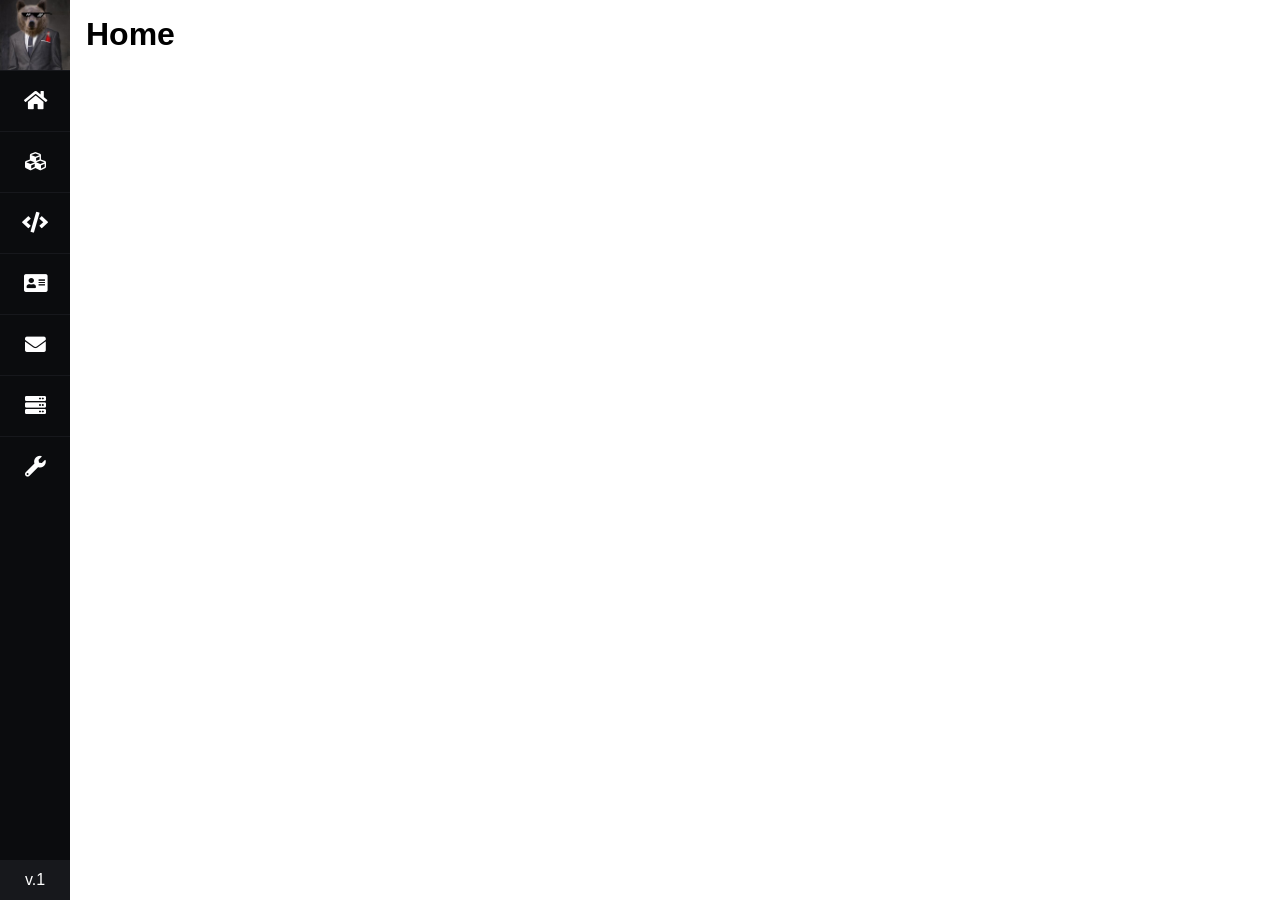
<file: index.html>
<!DOCTYPE html>
<html lang="en">
<head>
    <meta charset="UTF-8">
    <meta name="viewport" content="width=device-width, initial-scale=1.0">
    <meta name="description" content="mit portfolie">
    <meta name="keywords" content="portfolie jannick nielsen tech">
    <link rel="shortcut icon" type="image/png" href="img/lolerswager.png">
    <link rel="stylesheet" href="css/style.css">
    <link rel="stylesheet" href="https://cdnjs.cloudflare.com/ajax/libs/font-awesome/5.9.0/css/all.min.css" integrity="sha512-q3eWabyZPc1XTCmF+8/LuE1ozpg5xxn7iO89yfSOd5/oKvyqLngoNGsx8jq92Y8eXJ/IRxQbEC+FGSYxtk2oiw==" crossorigin="anonymous" />
    <title>sidenav</title>
</head>
<body>
    <aside>
        <nav id="nav">
            <div class="nav-header">
                <div class="logo">
                    <label for="btn-fold" class="fold">
                        <img src="img/bear-in-gray.jpg" alt="logo">
                    </label>
                    <input type="checkbox" id="btn-fold" onclick="navfold()">
                </div>
                <div class="logo-extension">
                    <a href="index.html">Jannick</a>
                </div>
            </div>
            <ul>
                <li><a href="index.html"><i class="slimbar-i fas fa-home"></i><span>Home</span></a></li>
                <li><a href="projects.html"><i class="slimbar-i fas fa-cubes"></i><span>Projects</span></a></li>
                <li>
                    <label for="btn-1" class="first"><i class="slimbar-i fas fa-code"></i><span>Snippets</span>
                        <i class="fas fa-caret-down"></i>
                    </label>
                    <input type="checkbox" id="btn-1">
                    <ul>
                        <li><a href="#"><p class="slimbar-p">HTML</p><span>HTML</span></a></li>
                        <li><a href="#"><p class="slimbar-p">CSS</p><span>CSS</span></a></li>
                        <li><a href="#"><p class="slimbar-p">JS</p><span>JavaScript</span></a></li>
                        <li><a href="#"><p class="slimbar-p">PHP</p><span>PHP</span></a></li>
                        <li><a href="#"><p class="slimbar-p">SASS</p><span>SASS</span></a></li>
                        <li><a href="#"><p class="slimbar-p">Node</p><span>Node.js</span></a></li>
                    </ul>
                </li>
                <li><a href="about.html"><i class="slimbar-i fas fa-address-card"></i><span>About</span></a></li>
                <li><a href="contact.html"><i class="slimbar-i fas fa-envelope"></i><span>Contact</span></a></li>
                <li><a href="servers.html"><i class="slimbar-i fas fa-server"></i><span>Servers</span></a></li>
                <li><a href="settings.html"><i class="slimbar-i fas fa-wrench"></i><span>Settings</span></a></li>
            </ul>
            <div class="nav-bottom">
                <a href="https://github.com/LolerSwager/portfolie" target="_blank"><p>v.1</p><span>Version 1</span></a>
            </div>
        </nav>
    </aside>
    <main>
        <h1>Home</h1>
        <section>
            <article>

            </article>
        </section>
    </main>
    <footer>

    </footer>
</body>
<script src="js/sidenav.js"></script>
</html>
</file>
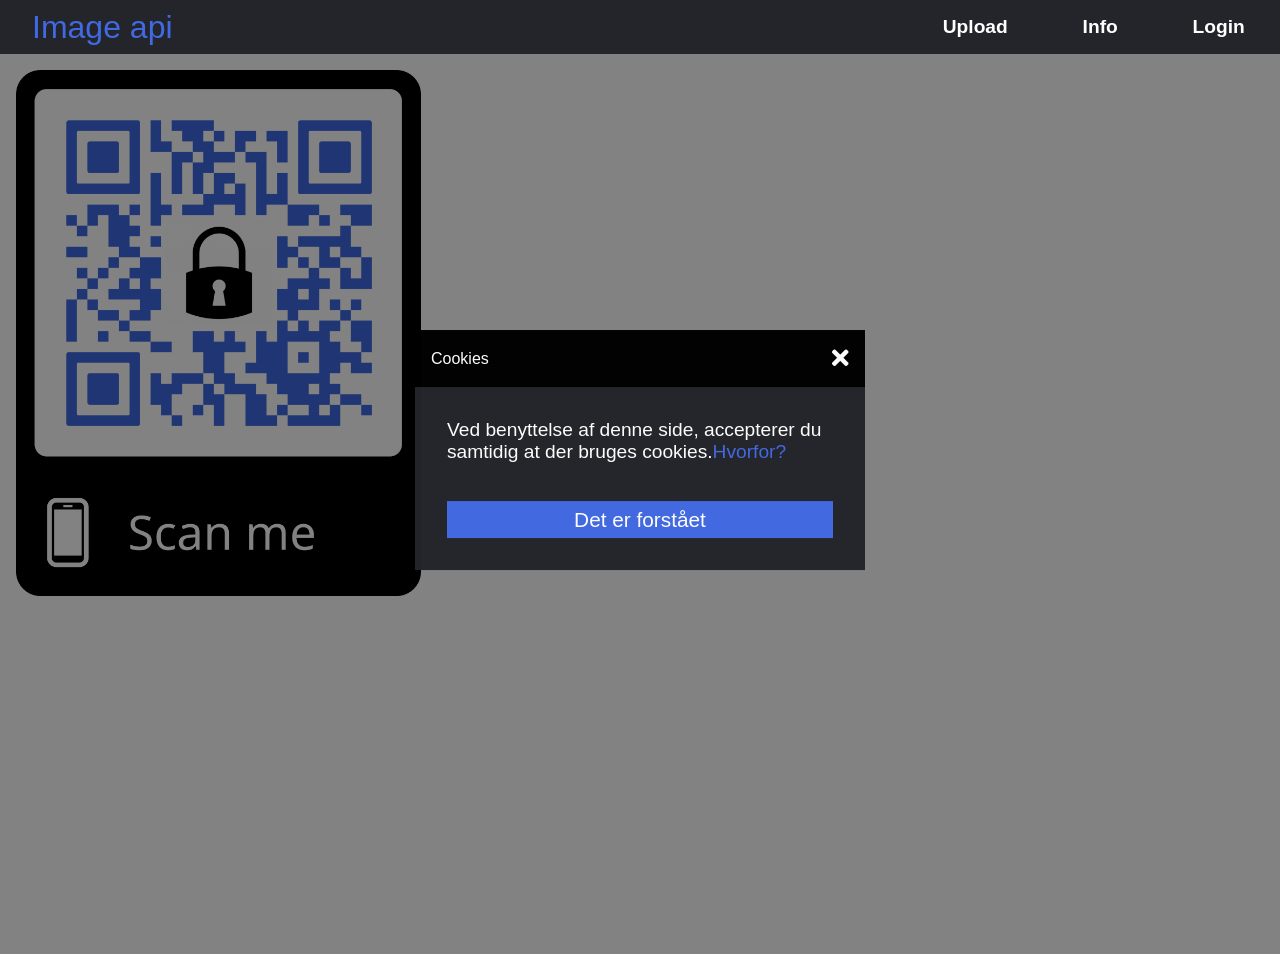
<file: projects/img_api/index.html>
<!DOCTYPE html>
<html lang="en">
<head>
    <meta charset="UTF-8">
    <meta name="viewport" content="width=device-width, initial-scale=1.0">
    <meta name="description" content="upload images to json api">
    <link rel="stylesheet" href="css/style.css">
    <link rel="stylesheet" href="https://cdnjs.cloudflare.com/ajax/libs/font-awesome/5.13.0/css/all.min.css">
    <title>Home</title>
</head>
<header>
    <nav>
        <a href="index.html">Image api</a>
        <ul>
            <li><a id="openupload">Upload</a></li>
            <li><a href="info.html">Info</a></li>
            <li><a id="openlogin">Login</a></li>
        </ul>
    </nav>
</header>
<body>
    <div class="grey-box" id="grey-box"></div>
    <div class="box uploadBox">
        <div class="box-top">
            <p>Upload form</p>
            <span onclick="closeForm()"><i class="fas fa-times"></i></span>
        </div>
        <form action="upload.php" method="POST" enctype="multipart/form-data" id="uploadform" multiple>
            <div id="preview">
                <img src="img/arrow.png" alt="arrow">
            </div>
            <input type="file" name="file" id="file" onchange="loadFile(event)">
            <label class="choose-btn" for="file"> Choose a file</label>
            <button class="upload-btn" type="uploadImg" name="uploadImg">Upload</button>
        </form>
    </div>
    <div class="box loginBox">
        <div class="box-top">
            <p>Login form</p>
            <span onclick="closeForm()"><i class="fas fa-times"></i></span>
        </div>
        <form action="" method="POST" id="loginform">
            <div class="username">
                <label for="Username">Username</label>
                <input type="text" name="Username">
            </div>
            <div class="password">
                <label for="Password">Password</label>
                <input type="password" name="Password">
            </div>
            <button class="login-btn" type="button" name="login">Login</button>
            <div class="checkbox">
                <input type="checkbox" name="checkbox" id="">
                <label for="checkbox">Keep me logged in</label>
            </div>
            <a class="f-password" href="">Forgot password?</a>
            <br>
            <a class="register" type="button" name="signup" id="signup-btn">Register</a>
        </form>
    </div>
    <div class="box registerBox">
        <div class="box-top">
            <p>Register form</p>
            <span onclick="closeForm()"><i class="fas fa-times"></i></span>
        </div>
        <form action="" method="POST" id="Registerform">
            <div class="username">
                <label for="Username">Username</label>
                <input type="text" name="Username">
            </div>
            <div class="email">
                <label for="email">E-mail</label>
                <input type="email" name="email">
            </div>
            <div class="password">
                <label for="Password">Password</label>
                <input type="password" name="Password">
            </div>
            <button class="register-btn" type="button" name="register">Register</button>
            <div class="checkbox">
                <input type="checkbox" name="checkbox" id="">
                <label for="checkbox">I have read and agree to the <a href="termsofservice.md">Terms of Service</a></label>
            </div>
            <br>
            <a class="login" type="button" id="backToLogin">Login</a>
        </form>
    </div>

    <main>
        <div id="post"></div>
    </main>
    
    <script src="js/openlogin.js"></script>

    <script src="js/fetch_imgs.js"></script>

    <script src="js/preview.js"></script>

    <script src="js/cookie.js"></script>
</body>
</html>
</file>
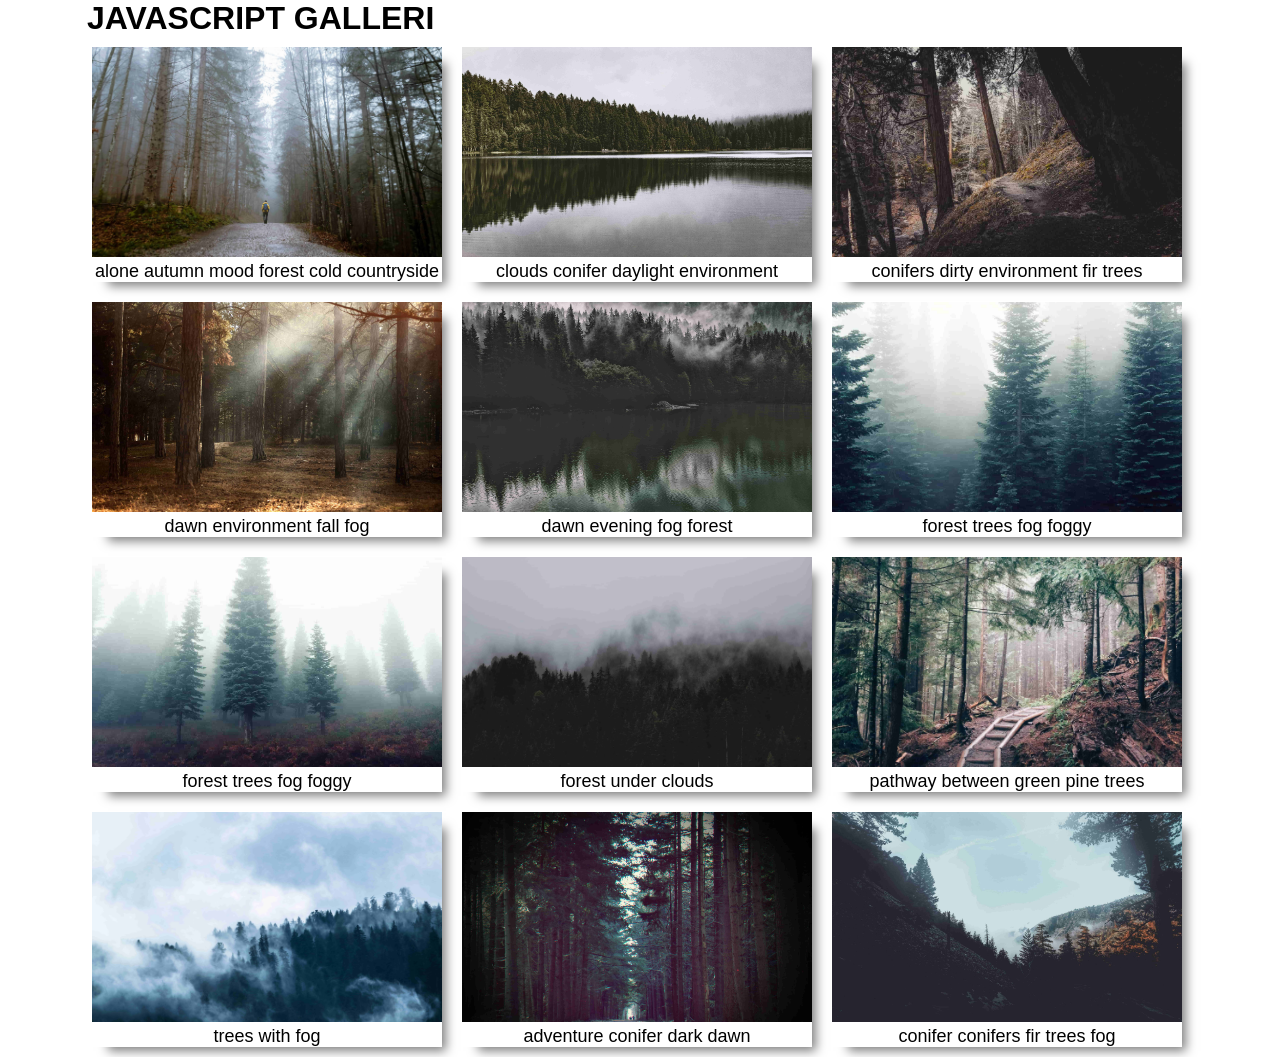
<file: projects/days/day_four/index.html>
<!DOCTYPE html>
<html lang="en">
<head>
    <meta charset="UTF-8">
    <meta name="viewport" content="width=device-width, initial-scale=1.0">
    <title>javascript galleri</title>
    <link rel="stylesheet" href="css/style.css">
    <script defer src="js/lightbox.js"></script>
</head>
<body>
    <div class="frame_wrapper">
        <h1>javascript galleri</h1>
        <script src="js/index.js"></script>
    </div>
</body>
</html>
</file>
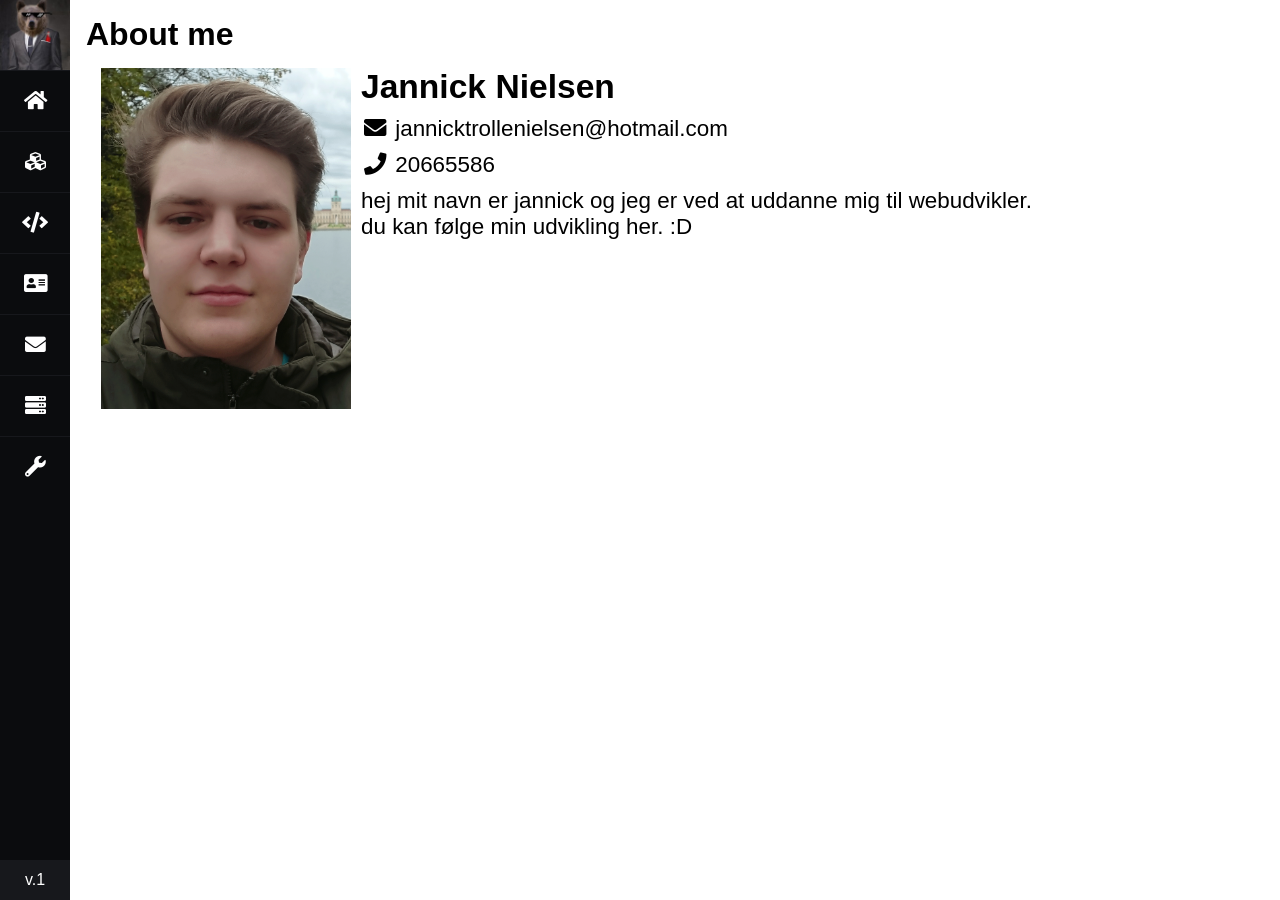
<file: about.html>
<!DOCTYPE html>
<html lang="en">
<head>
    <meta charset="UTF-8">
    <meta name="viewport" content="width=device-width, initial-scale=1.0">
    <meta name="description" content="mit portfolie">
    <meta name="keywords" content="portfolie jannick nielsen tech">
    <link rel="shortcut icon" type="image/png" href="img/lolerswager.png">
    <link rel="stylesheet" href="css/style.css">
    <link rel="stylesheet" href="https://cdnjs.cloudflare.com/ajax/libs/font-awesome/5.9.0/css/all.min.css" integrity="sha512-q3eWabyZPc1XTCmF+8/LuE1ozpg5xxn7iO89yfSOd5/oKvyqLngoNGsx8jq92Y8eXJ/IRxQbEC+FGSYxtk2oiw==" crossorigin="anonymous" />
    <title>sidenav</title>
</head>
<body>
    <aside>
        <nav id="nav">
            <div class="nav-header">
                <div class="logo">
                    <label for="btn-fold" class="fold">
                        <img src="img/bear-in-gray.jpg" alt="logo">
                    </label>
                    <input type="checkbox" id="btn-fold" onclick="navfold()">
                </div>
                <div class="logo-extension">
                    <a href="index.html">Jannick</a>
                </div>
            </div>
            <ul>
                <li><a href="index.html"><i class="slimbar-i fas fa-home"></i><span>Home</span></a></li>
                <li><a href="projects.html"><i class="slimbar-i fas fa-cubes"></i><span>Projects</span></a></li>
                <li>
                    <label for="btn-1" class="first"><i class="slimbar-i fas fa-code"></i><span>Snippets</span>
                        <i class="fas fa-caret-down"></i>
                    </label>
                    <input type="checkbox" id="btn-1">
                    <ul>
                        <li><a href="#"><p class="slimbar-p">HTML</p><span>HTML</span></a></li>
                        <li><a href="#"><p class="slimbar-p">CSS</p><span>CSS</span></a></li>
                        <li><a href="#"><p class="slimbar-p">JS</p><span>JavaScript</span></a></li>
                        <li><a href="#"><p class="slimbar-p">PHP</p><span>PHP</span></a></li>
                        <li><a href="#"><p class="slimbar-p">SASS</p><span>SASS</span></a></li>
                        <li><a href="#"><p class="slimbar-p">Node</p><span>Node.js</span></a></li>
                    </ul>
                </li>
                <li><a href="about.html"><i class="slimbar-i fas fa-address-card"></i><span>About</span></a></li>
                <li><a href="contact.html"><i class="slimbar-i fas fa-envelope"></i><span>Contact</span></a></li>
                <li><a href="servers.html"><i class="slimbar-i fas fa-server"></i><span>Servers</span></a></li>
                <li><a href="settings.html"><i class="slimbar-i fas fa-wrench"></i><span>Settings</span></a></li>
            </ul>
            <div class="nav-bottom">
                <a href="https://github.com/LolerSwager/portfolie" target="_blank"><p>v.1</p><span>Version 1</span></a>
            </div>
        </nav>
    </aside>
    <main>
        <h1>About me</h1>
        <section class="about">
            <article class="about-profile">
                <img src="img/profilbilled.png" alt="et billed af mig">
                <h2>Jannick Nielsen</h2>
                <p><i class="fas fa-fw fa-envelope"></i> jannicktrollenielsen@hotmail.com</p>
                <p><i class="fas fa-fw fa-phone"></i> 20665586</p>
                <p>hej mit navn er jannick og jeg er ved at uddanne mig til webudvikler. <br />
                du kan følge min udvikling her. :D</p>
            </article>
        </section>
    </main>
    <footer>

    </footer>
</body>
<script src="js/sidenav.js"></script>
</html>
</file>
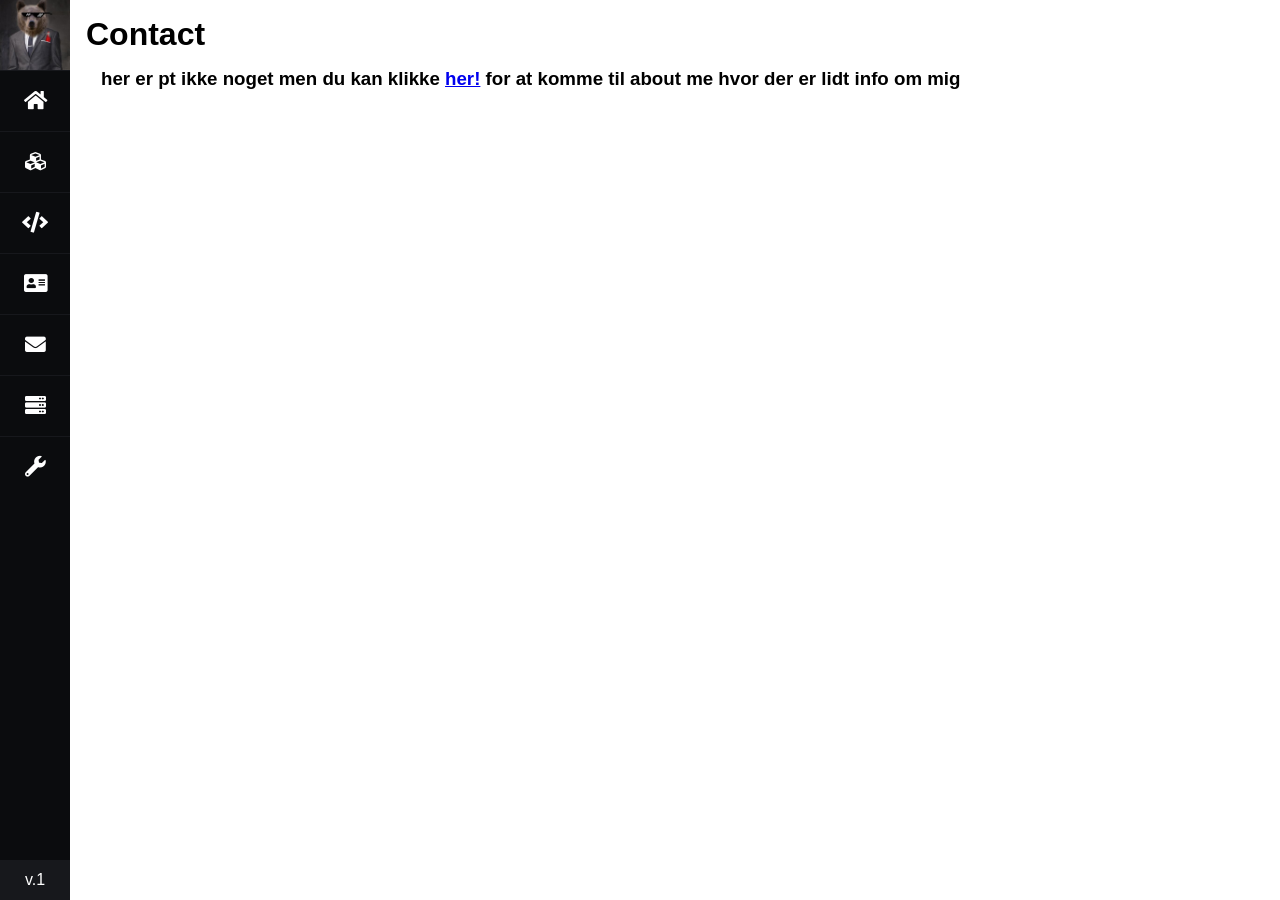
<file: contact.html>
<!DOCTYPE html>
<html lang="en">
<head>
    <meta charset="UTF-8">
    <meta name="viewport" content="width=device-width, initial-scale=1.0">
    <meta name="description" content="mit portfolie">
    <meta name="keywords" content="portfolie jannick nielsen tech">
    <link rel="shortcut icon" type="image/png" href="img/lolerswager.png">
    <link rel="stylesheet" href="css/style.css">
    <link rel="stylesheet" href="https://cdnjs.cloudflare.com/ajax/libs/font-awesome/5.9.0/css/all.min.css" integrity="sha512-q3eWabyZPc1XTCmF+8/LuE1ozpg5xxn7iO89yfSOd5/oKvyqLngoNGsx8jq92Y8eXJ/IRxQbEC+FGSYxtk2oiw==" crossorigin="anonymous" />
    <title>sidenav</title>
</head>
<body>
    <aside>
        <nav id="nav">
            <div class="nav-header">
                <div class="logo">
                    <label for="btn-fold" class="fold">
                        <img src="img/bear-in-gray.jpg" alt="logo">
                    </label>
                    <input type="checkbox" id="btn-fold" onclick="navfold()">
                </div>
                <div class="logo-extension">
                    <a href="index.html">Jannick</a>
                </div>
            </div>
            <ul>
                <li><a href="index.html"><i class="slimbar-i fas fa-home"></i><span>Home</span></a></li>
                <li><a href="projects.html"><i class="slimbar-i fas fa-cubes"></i><span>Projects</span></a></li>
                <li>
                    <label for="btn-1" class="first"><i class="slimbar-i fas fa-code"></i><span>Snippets</span>
                        <i class="fas fa-caret-down"></i>
                    </label>
                    <input type="checkbox" id="btn-1">
                    <ul>
                        <li><a href="#"><p class="slimbar-p">HTML</p><span>HTML</span></a></li>
                        <li><a href="#"><p class="slimbar-p">CSS</p><span>CSS</span></a></li>
                        <li><a href="#"><p class="slimbar-p">JS</p><span>JavaScript</span></a></li>
                        <li><a href="#"><p class="slimbar-p">PHP</p><span>PHP</span></a></li>
                        <li><a href="#"><p class="slimbar-p">SASS</p><span>SASS</span></a></li>
                        <li><a href="#"><p class="slimbar-p">Node</p><span>Node.js</span></a></li>
                    </ul>
                </li>
                <li><a href="about.html"><i class="slimbar-i fas fa-address-card"></i><span>About</span></a></li>
                <li><a href="contact.html"><i class="slimbar-i fas fa-envelope"></i><span>Contact</span></a></li>
                <li><a href="servers.html"><i class="slimbar-i fas fa-server"></i><span>Servers</span></a></li>
                <li><a href="settings.html"><i class="slimbar-i fas fa-wrench"></i><span>Settings</span></a></li>
            </ul>
            <div class="nav-bottom">
                <a href="https://github.com/LolerSwager/portfolie" target="_blank"><p>v.1</p><span>Version 1</span></a>
            </div>
        </nav>
    </aside>
    <main>
        <h1>Contact</h1>
        <section class="contact">
            <article>
                <h3>her er pt ikke noget men du kan klikke <a href="about.html">her!</a> for at komme til about me hvor der er lidt info om mig</h3>
            </article>
        </section>
    </main>
    <footer>

    </footer>
</body>
<script src="js/sidenav.js"></script>
</html>
</file>
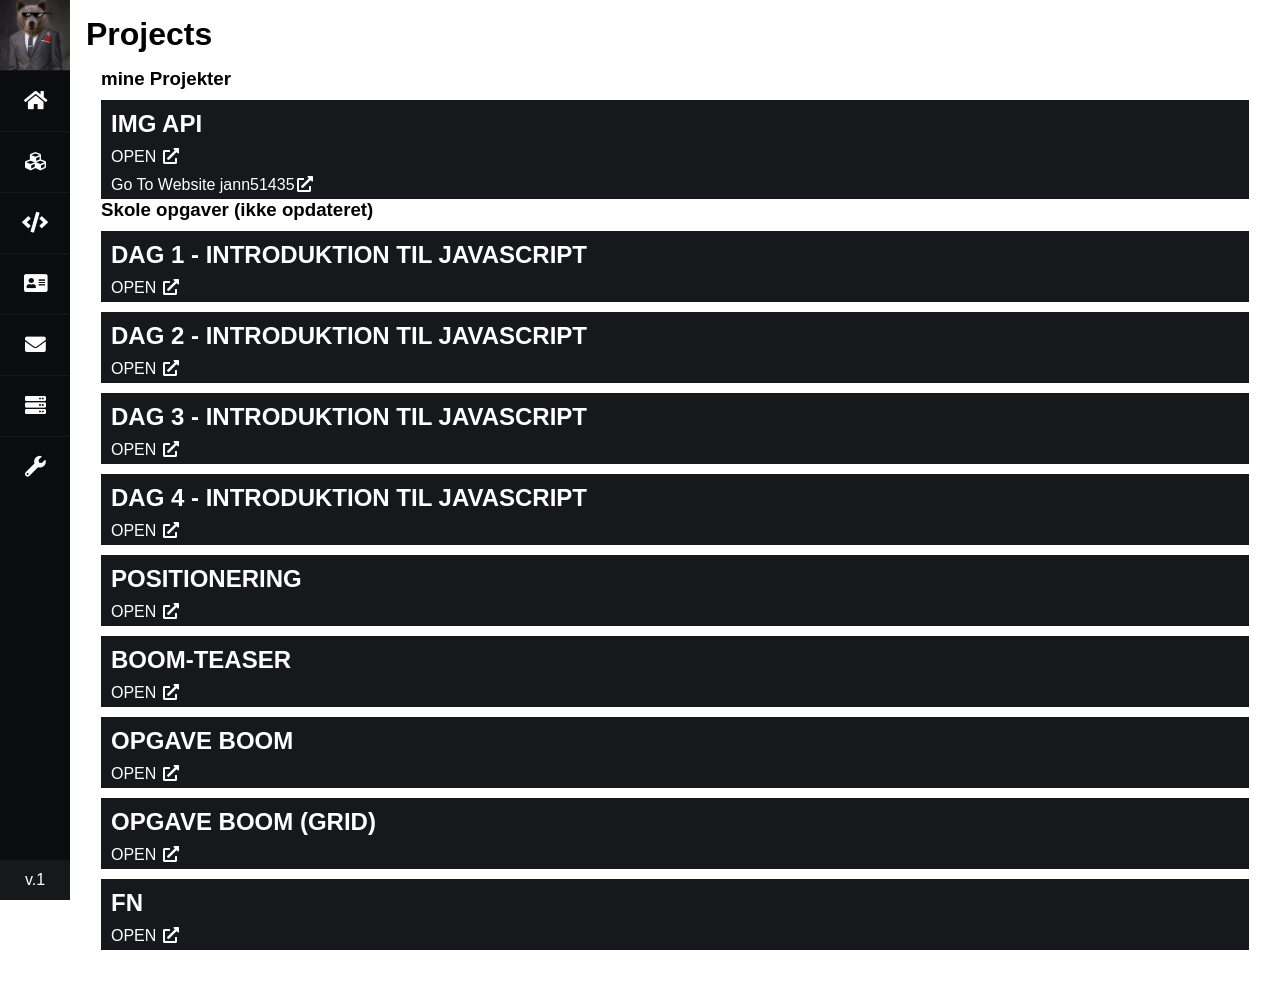
<file: projects.html>
<!DOCTYPE html>
<html lang="en">
<head>
    <meta charset="UTF-8">
    <meta name="viewport" content="width=device-width, initial-scale=1.0">
    <meta name="description" content="mit portfolie">
    <meta name="keywords" content="portfolie jannick nielsen tech">
    <link rel="shortcut icon" type="image/png" href="img/lolerswager.png">
    <link rel="stylesheet" href="css/style.css">
    <link rel="stylesheet" href="https://cdnjs.cloudflare.com/ajax/libs/font-awesome/5.9.0/css/all.min.css" integrity="sha512-q3eWabyZPc1XTCmF+8/LuE1ozpg5xxn7iO89yfSOd5/oKvyqLngoNGsx8jq92Y8eXJ/IRxQbEC+FGSYxtk2oiw==" crossorigin="anonymous" />
    <title>sidenav</title>
</head>
<body>
    <aside>
        <nav id="nav">
            <div class="nav-header">
                <div class="logo">
                    <label for="btn-fold" class="fold">
                        <img src="img/bear-in-gray.jpg" alt="logo">
                    </label>
                    <input type="checkbox" id="btn-fold" onclick="navfold()">
                </div>
                <div class="logo-extension">
                    <a href="index.html">Jannick</a>
                </div>
            </div>
            <ul>
                <li><a href="index.html"><i class="slimbar-i fas fa-home"></i><span>Home</span></a></li>
                <li><a href="projects.html"><i class="slimbar-i fas fa-cubes"></i><span>Projects</span></a></li>
                <li>
                    <label for="btn-1" class="first"><i class="slimbar-i fas fa-code"></i><span>Snippets</span>
                        <i class="fas fa-caret-down"></i>
                    </label>
                    <input type="checkbox" id="btn-1">
                    <ul>
                        <li><a href="#"><p class="slimbar-p">HTML</p><span>HTML</span></a></li>
                        <li><a href="#"><p class="slimbar-p">CSS</p><span>CSS</span></a></li>
                        <li><a href="#"><p class="slimbar-p">JS</p><span>JavaScript</span></a></li>
                        <li><a href="#"><p class="slimbar-p">PHP</p><span>PHP</span></a></li>
                        <li><a href="#"><p class="slimbar-p">SASS</p><span>SASS</span></a></li>
                        <li><a href="#"><p class="slimbar-p">Node</p><span>Node.js</span></a></li>
                    </ul>
                </li>
                <li><a href="about.html"><i class="slimbar-i fas fa-address-card"></i><span>About</span></a></li>
                <li><a href="contact.html"><i class="slimbar-i fas fa-envelope"></i><span>Contact</span></a></li>
                <li><a href="servers.html"><i class="slimbar-i fas fa-server"></i><span>Servers</span></a></li>
                <li><a href="settings.html"><i class="slimbar-i fas fa-wrench"></i><span>Settings</span></a></li>
            </ul>
            <div class="nav-bottom">
                <a href="https://github.com/LolerSwager/portfolie" target="_blank"><p>v.1</p><span>Version 1</span></a>
            </div>
        </nav>
    </aside>
    <main>
        <h1>Projects</h1>
        <section class="projects">
            <article class="projects-wrapper">
                <h3>mine Projekter</h3>
                <div class="projects-frame">
                    <h2>Img api</h2>
                    <a href="projects/img_api">
                        <p>OPEN <i class="fas fa-fw fa-external-link-alt"></i></p>
                    </a>
                    <a href="https://jann51435.apache.techcollege.dk/">
                        <p>Go To Website jann51435<i class="fas fa-fw fa-external-link-alt"></i></p>
                    </a>
                </div>
            </article>
            <article class="projects-wrapper">
                <h3>Skole opgaver (ikke opdateret)</h3>
                <div class="projects-frame">
                    <a href="projects/days/day_one">
                        <h2>DAG 1 - INTRODUKTION TIL JAVASCRIPT</h2>
                        <p>OPEN <i class="fas fa-fw fa-external-link-alt"></i></p>
                    </a>
                </div>
                <div class="projects-frame">
                    <a href="projects/days/day_two">
                        <h2>DAG 2 - INTRODUKTION TIL JAVASCRIPT</h2>
                        <p>OPEN <i class="fas fa-fw fa-external-link-alt"></i></p>
                    </a>
                </div>
                <div class="projects-frame">
                    <a href="projects/days/day_three">
                        <h2>DAG 3 - INTRODUKTION TIL JAVASCRIPT</h2>
                        <p>OPEN <i class="fas fa-fw fa-external-link-alt"></i></p>
                    </a>
                </div>
                <div class="projects-frame">
                    <a href="projects/days/day_four">
                        <h2>DAG 4 - INTRODUKTION TIL JAVASCRIPT</h2>
                        <p>OPEN <i class="fas fa-fw fa-external-link-alt"></i></p>
                    </a>
                </div>
                <div class="projects-frame">
                    <a href="projects/days/day_six">
                        <h2>POSITIONERING</h2>
                        <p>OPEN <i class="fas fa-fw fa-external-link-alt"></i></p>
                    </a>
                </div>
                <div class="projects-frame">
                    <a href="projects/days/day_seven">
                        <h2>BOOM-TEASER</h2>
                        <p>OPEN <i class="fas fa-fw fa-external-link-alt"></i></p>
                    </a>
                </div>
                <div class="projects-frame">
                    <a href="projects/days/day_eight">
                        <h2>OPGAVE BOOM</h2>
                        <p>OPEN <i class="fas fa-fw fa-external-link-alt"></i></p>
                    </a>
                </div>
                <div class="projects-frame">
                    <a href="projects/days/day_eight_two">
                        <h2>OPGAVE BOOM (GRID)</h2>
                        <p>OPEN <i class="fas fa-fw fa-external-link-alt"></i></p>
                    </a>
                </div>
                <div class="projects-frame">
                    <a href="projects/days/fn">
                        <h2>FN</h2>
                        <p>OPEN <i class="fas fa-fw fa-external-link-alt"></i></p>
                    </a>
                </div>     
            </article>
        </section>
    </main>
    <footer>

    </footer>
</body>
<script src="js/sidenav.js"></script>
</html>
</file>
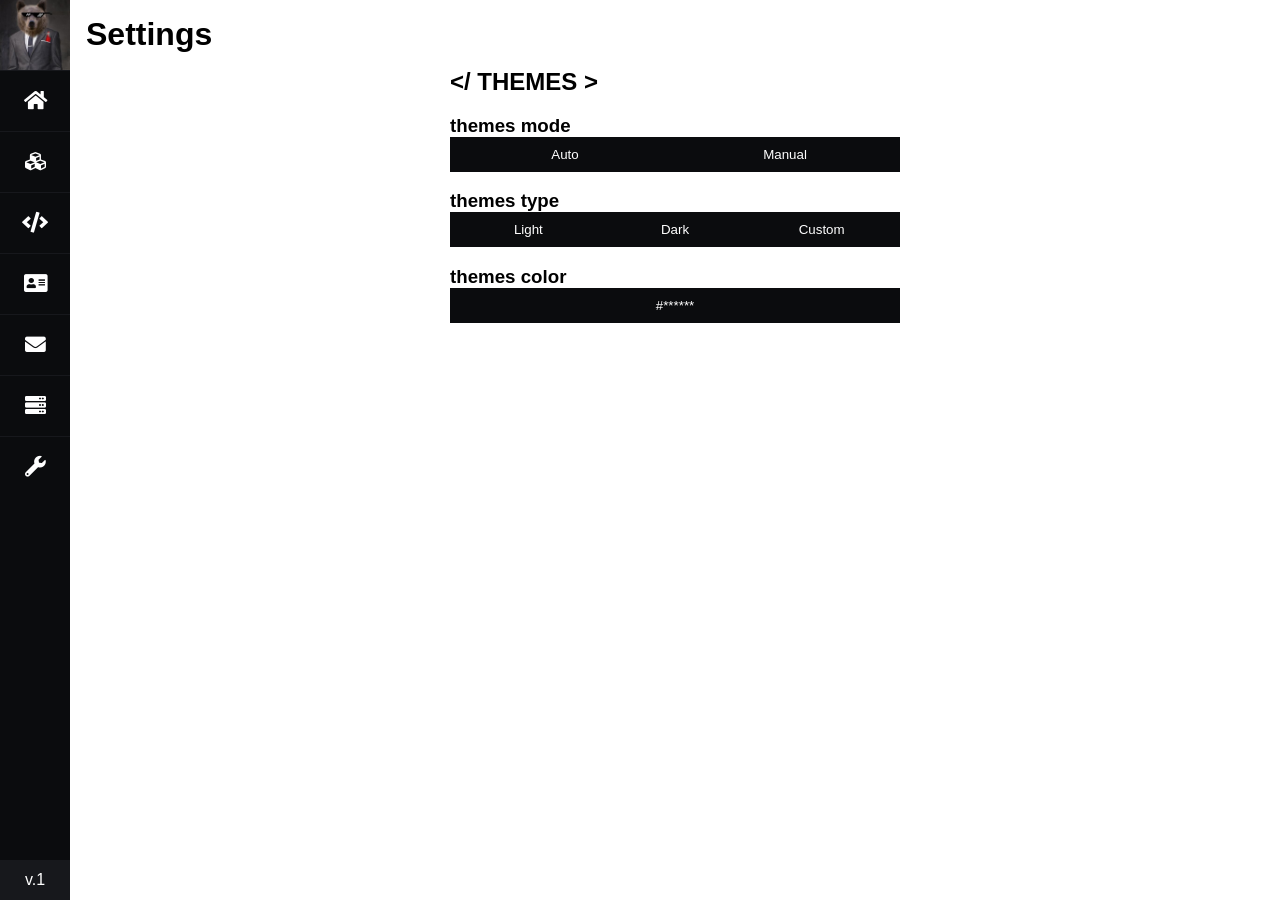
<file: settings.html>
<!DOCTYPE html>
<html lang="en">
<head>
    <meta charset="UTF-8">
    <meta name="viewport" content="width=device-width, initial-scale=1.0">
    <meta name="description" content="mit portfolie">
    <meta name="keywords" content="portfolie jannick nielsen tech">
    <link rel="shortcut icon" type="image/png" href="img/lolerswager.png">
    <link rel="stylesheet" href="css/style.css">
    <link rel="stylesheet" href="https://cdnjs.cloudflare.com/ajax/libs/font-awesome/5.9.0/css/all.min.css" integrity="sha512-q3eWabyZPc1XTCmF+8/LuE1ozpg5xxn7iO89yfSOd5/oKvyqLngoNGsx8jq92Y8eXJ/IRxQbEC+FGSYxtk2oiw==" crossorigin="anonymous" />
    <title>sidenav</title>
</head>
<body>
    <aside>
        <nav id="nav">
            <div class="nav-header">
                <div class="logo">
                    <label for="btn-fold" class="fold">
                        <img src="img/bear-in-gray.jpg" alt="logo">
                    </label>
                    <input type="checkbox" id="btn-fold" onclick="navfold()">
                </div>
                <div class="logo-extension">
                    <a href="index.html">Jannick</a>
                </div>
            </div>
            <ul>
                <li><a href="index.html"><i class="slimbar-i fas fa-home"></i><span>Home</span></a></li>
                <li><a href="projects.html"><i class="slimbar-i fas fa-cubes"></i><span>Projects</span></a></li>
                <li>
                    <label for="btn-1" class="first"><i class="slimbar-i fas fa-code"></i><span>Snippets</span>
                        <i class="fas fa-caret-down"></i>
                    </label>
                    <input type="checkbox" id="btn-1">
                    <ul>
                        <li><a href="#"><p class="slimbar-p">HTML</p><span>HTML</span></a></li>
                        <li><a href="#"><p class="slimbar-p">CSS</p><span>CSS</span></a></li>
                        <li><a href="#"><p class="slimbar-p">JS</p><span>JavaScript</span></a></li>
                        <li><a href="#"><p class="slimbar-p">PHP</p><span>PHP</span></a></li>
                        <li><a href="#"><p class="slimbar-p">SASS</p><span>SASS</span></a></li>
                        <li><a href="#"><p class="slimbar-p">Node</p><span>Node.js</span></a></li>
                    </ul>
                </li>
                <li><a href="about.html"><i class="slimbar-i fas fa-address-card"></i><span>About</span></a></li>
                <li><a href="contact.html"><i class="slimbar-i fas fa-envelope"></i><span>Contact</span></a></li>
                <li><a href="servers.html"><i class="slimbar-i fas fa-server"></i><span>Servers</span></a></li>
                <li><a href="settings.html"><i class="slimbar-i fas fa-wrench"></i><span>Settings</span></a></li>
            </ul>
            <div class="nav-bottom">
                <a href="https://github.com/LolerSwager/portfolie" target="_blank"><p>v.1</p><span>Version 1</span></a>
            </div>
        </nav>
    </aside>
    <main>
        <h1>Settings</h1>
        <section class="themes">
            <article class="themes_selector">
                <h2>&lt;/ THEMES &gt;</h2>
                <h3>themes mode</h3>
                <div class="wrap">
                    <button id="auto">Auto</button>
                    <button id="manual">Manual</button>
                </div>
                <h3>themes type</h3>
                <div class="wrap">
                    <button id="light">Light</button>
                    <button id="dark">Dark</button>
                    <button id="custom">Custom</button>
                </div>
                <h3>themes color</h3>
                <div class="wrap">
                    <button id="">#******</button>
                </div>
            </article>
        </section>
    </main>
    <footer>

    </footer>
</body>
<script src="js/themes.js"></script>
<script src="js/sidenav.js"></script>
</html>
</file>
<file: css/style.css>
@import url("https://fonts.googleapis.com/css2?family=Roboto&display=swap");
* {
  margin: 0;
  padding: 0;
  -webkit-box-sizing: border-box;
          box-sizing: border-box;
  -webkit-user-select: none;
     -moz-user-select: none;
      -ms-user-select: none;
          user-select: none;
  font-family: 'Segoe UI', Tahoma, Geneva, Verdana, sans-serif;
}

body {
  display: -ms-grid;
  display: grid;
      grid-template-areas: "aside main" "aside footer";
  -ms-grid-columns: 70px auto;
      grid-template-columns: 70px auto;
}

aside {
  -ms-grid-row: 1;
  -ms-grid-row-span: 2;
  -ms-grid-column: 1;
  grid-area: aside;
  /** fold **/
}

aside nav {
  background-color: #0b0c0e;
  width: 4,375rem;
  height: 100vh;
  -webkit-transition: width 200ms ease;
  transition: width 200ms ease;
  position: fixed;
}

aside nav .nav-header {
  width: 100%;
}

aside nav .nav-header .logo {
  display: inline-block;
  height: 70px;
  width: 70px;
  background-color: #4cbebe;
}

aside nav .nav-header .logo label img {
  width: 70px;
  height: 70px;
  margin-bottom: -4px;
}

aside nav .nav-header .logo #btn-fold {
  display: none;
}

aside nav .nav-header .logo-extension {
  display: none;
}

aside nav .nav-header .logo-extension img {
  width: 70px;
  margin: 0 52px 0 52px;
}

aside nav li {
  line-height: 40px;
  width: 100%;
  border-top: 1px solid #17181c;
  list-style: none;
}

aside nav li .slimbar-i, aside nav li .slimbar-p {
  display: inline-block;
  width: 70px;
  text-align: center;
}

aside nav li span {
  display: none;
  width: 150px;
}

aside nav li a,
aside nav li label {
  background: -webkit-gradient(linear, left top, right top, color-stop(50%, #4cbebe), color-stop(50%, #0b0c0e));
  background: linear-gradient(to right, #4cbebe 50%, #0b0c0e 50%);
  background-size: 200% 100%;
  background-position: right bottom;
  -webkit-transition: all .3s ease-out;
  transition: all .3s ease-out;
}

aside nav li a:hover,
aside nav li label:hover {
  background-position: left bottom;
}

aside nav li .fa-caret-down {
  text-align: center;
  display: none;
}

aside nav li .first, aside nav li a {
  color: #fff;
  cursor: pointer;
  display: block;
  padding: 10px 0;
  text-decoration: none;
  font-size: 1.3rem;
}

aside nav li [id^=btn] {
  display: none;
}

aside nav li [id^=btn]:checked + ul {
  display: block;
}

aside nav ul li ul {
  display: none;
}

aside nav ul li ul a {
  background: -webkit-gradient(linear, left top, right top, color-stop(50%, #4cbebe), color-stop(50%, #17181c));
  background: linear-gradient(to right, #4cbebe 50%, #17181c 50%);
  background-size: 200% 100%;
  background-position: right bottom;
}

aside nav .nav-bottom {
  position: absolute;
  bottom: 0;
  text-align: center;
  width: 100%;
  line-height: 40px;
  background-color: #17181c;
  color: #fff;
}

aside nav .nav-bottom a {
  color: #fff;
}

aside nav .nav-bottom a:hover {
  color: #4cbebe;
}

aside nav .nav-bottom p {
  display: inline-block;
}

aside nav .nav-bottom span {
  display: none;
}

aside .nav-big {
  width: 15.625rem;
  display: inline-block;
}

aside .nav-big span {
  display: inline-block;
}

aside .nav-big .slimbar-p {
  opacity: 0;
}

aside .nav-big .fa-caret-down {
  display: inline-block;
}

aside .nav-big .nav-header .logo-extension {
  display: inline-block;
}

aside .nav-big .nav-bottom p {
  display: none;
}

aside .nav-big .nav-bottom span {
  display: inline-block;
}

main {
  -ms-grid-row: 1;
  -ms-grid-column: 2;
  grid-area: main;
  margin: 1em;
  font-family: Arial;
}

main #post-server {
  margin: 15px;
}

main #post-server li {
  margin: 10px 0;
  background-color: #0b0c0e;
  list-style: none;
}

main #post-server li a {
  color: #fff;
  cursor: pointer;
  display: block;
  text-decoration: none;
  display: -ms-grid;
  display: grid;
  -ms-grid-columns: 45px 1.5fr 2fr 3fr 115px;
      grid-template-columns: 45px 1.5fr 2fr 3fr 115px;
}

main #post-server li a p {
  padding: 10px;
}

main #post-server li a img {
  height: 100%;
}

main #post-server li:hover {
  background-color: #4cbebe;
}

main .projects {
  margin: 15px;
}

main .projects .projects-wrapper {
  display: -ms-grid;
  display: grid;
  font-family: Arial;
  -ms-grid-columns: 1fr;
      grid-template-columns: 1fr;
  -ms-grid-rows: (minmax(20px, 1fr))[auto-fill];
      grid-template-rows: repeat(auto-fill, minmax(20px, 1fr));
  grid-gap: 10px;
}

main .projects .projects-wrapper .projects-frame {
  background-color: #17181c;
  color: #fff;
}

main .projects .projects-wrapper .projects-frame h2 {
  text-transform: uppercase;
  white-space: nowrap;
  overflow: hidden;
  text-overflow: ellipsis;
  padding: 10px 10px 5px 10px;
}

main .projects .projects-wrapper .projects-frame a {
  text-decoration: none;
  color: #fff;
}

main .projects .projects-wrapper .projects-frame a p {
  padding: 5px 10px;
}

main .projects .projects-wrapper .projects-frame:hover {
  background-color: #0b0c0e;
}

main .about {
  margin: 15px;
}

main .about .about-profile {
  font-family: Arial;
  font-size: 1.4em;
  display: -ms-grid;
  display: grid;
  -ms-grid-columns: auto 1fr;
      grid-template-columns: auto 1fr;
  grid-gap: 10px;
      grid-template-areas: "profile-img profile-name" "profile-img profile-mail" "profile-img profile-num" "profile-img dems" "profile-img .";
}

main .about .about-profile img {
  width: 250px;
  -ms-grid-row: 1;
  -ms-grid-row-span: 5;
  -ms-grid-column: 1;
  grid-area: profile-img;
}

main .contact {
  margin: 15px;
}

main .servers {
  margin: 15px;
}

main .themes {
  margin: 15px;
}

main .themes article {
  /*background-color: $lightgray;*/
  width: 450px;
  margin: auto;
}

main .themes article h3 {
  margin: 1em 0 0 0;
}

main .themes article .wrap {
  display: -ms-grid;
  display: grid;
  -ms-grid-columns: (minmax(100px, auto))[auto-fit];
      grid-template-columns: repeat(auto-fit, minmax(100px, auto));
  background-color: #0b0c0e;
  padding: 5px;
  width: 100%;
}

main .themes article .wrap button {
  border: none;
  padding: 5px;
  background-color: #0b0c0e;
  color: #fff;
}

main .themes article .wrap button:focus {
  outline: none !important;
}

main .themes article .wrap button:hover {
  background-color: #0b0c0e;
}

.activbBtn {
  background-color: #4cbebe !important;
}

footer {
  -ms-grid-row: 2;
  -ms-grid-column: 2;
  grid-area: footer;
}
/*# sourceMappingURL=style.css.map */
</file>
<file: projects/img_api/css/style.css>
* {
  margin: 0;
  padding: 0;
  -webkit-box-sizing: border-box;
          box-sizing: border-box;
  font-family: Arial, Helvetica, sans-serif;
}

.sticky {
  background-color: red;
}

header {
  background-color: #24252A;
}

header nav {
  display: -webkit-box;
  display: -ms-flexbox;
  display: flex;
  -webkit-box-align: center;
      -ms-flex-align: center;
          align-items: center;
  -webkit-box-pack: justify;
      -ms-flex-pack: justify;
          justify-content: space-between;
}

header nav a {
  color: royalblue;
  font-size: 2em;
  text-decoration: none;
  margin: 0em 1em;
}

header nav ul li {
  display: -webkit-inline-box;
  display: -ms-inline-flexbox;
  display: inline-flex;
  margin: 1em;
}

header nav ul li a {
  color: white;
  font-size: 1.2em;
  font-weight: 700;
  text-decoration: none;
}

.grey-box {
  display: none;
  position: absolute;
  width: 100%;
  height: 100%;
  background-color: rgba(0, 0, 0, 0.5);
}

.box {
  position: absolute;
  top: 50%;
  left: 50%;
  -webkit-transform: translate(-50%, -50%);
          transform: translate(-50%, -50%);
  background-color: #24252A;
  width: 450px;
}

.box .box-top {
  display: -webkit-box;
  display: -ms-flexbox;
  display: flex;
  -webkit-box-align: center;
      -ms-flex-align: center;
          align-items: center;
  -webkit-box-pack: justify;
      -ms-flex-pack: justify;
          justify-content: space-between;
  color: white;
  background-color: black;
  padding: 1em;
}

.box .box-top .fa-times {
  font-size: 1.5em;
}

.box .box-top .fa-times:hover {
  color: red;
}

.box form {
  display: -ms-grid;
  display: grid;
  grid-gap: 2em;
  margin: 2em;
}

.box #uploadform {
      grid-template-areas: "preview preview" "choose-btn upload-btn";
}

.box #uploadform #preview {
  -ms-grid-row: 1;
  -ms-grid-column: 1;
  -ms-grid-column-span: 2;
  grid-area: preview;
}

.box #uploadform #preview img {
  width: 100%;
}

.box #uploadform #preview video {
  width: 100%;
}

.box #uploadform .choose-btn {
  -ms-grid-row: 2;
  -ms-grid-column: 1;
  grid-area: choose-btn;
  background-color: royalblue;
  border: none;
  color: white;
  padding: 0.3em;
  font-size: 1.3em;
  text-align: center;
}

.box #uploadform .upload-btn {
  -ms-grid-row: 2;
  -ms-grid-column: 2;
  grid-area: upload-btn;
  background-color: royalblue;
  border: none;
  color: white;
  padding: 0.3em;
  font-size: 1.3em;
  text-align: center;
}

.box #uploadform #file {
  width: 0.1px;
  height: 0.1px;
  opacity: 0;
  overflow: hidden;
  position: absolute;
  z-index: -1;
}

.box #loginform {
      grid-template-areas: "username username" "password password" "login-btn login-btn" "checkbox f-password" "register register";
}

.box #loginform .username {
  -ms-grid-row: 1;
  -ms-grid-column: 1;
  -ms-grid-column-span: 2;
  grid-area: username;
}

.box #loginform .username label {
  display: block;
  color: white;
}

.box #loginform .username input {
  width: 100%;
  font-size: 1.3em;
}

.box #loginform .password {
  -ms-grid-row: 3;
  -ms-grid-column: 1;
  -ms-grid-column-span: 2;
  grid-area: password;
}

.box #loginform .password label {
  display: block;
  color: white;
}

.box #loginform .password input {
  width: 100%;
  font-size: 1.3em;
}

.box #loginform .login-btn {
  -ms-grid-row: 3;
  -ms-grid-column: 1;
  -ms-grid-column-span: 2;
  grid-area: login-btn;
  background-color: royalblue;
  border: none;
  color: white;
  padding: 0.3em;
  font-size: 1.3em;
  text-align: center;
}

.box #loginform .checkbox {
  -ms-grid-row: 5;
  -ms-grid-column: 1;
  -ms-grid-column-span: 2;
  grid-area: checkbox;
  font-size: 1em;
  color: white;
}

.box #loginform .checkbox input {
  font-size: 1.3em;
}

.box #loginform .f-password {
  -ms-grid-row: 4;
  -ms-grid-column: 2;
  grid-area: f-password;
  font-size: 1em;
  color: white;
  text-decoration: none;
  text-align: right;
}

.box #loginform .register {
  -ms-grid-row: 5;
  -ms-grid-column: 1;
  -ms-grid-column-span: 2;
  grid-area: register;
  background-color: white;
  border: none;
  color: black;
  padding: 0.3em;
  font-size: 1.3em;
  text-align: center;
  text-decoration: none;
}

.box #Registerform {
      grid-template-areas: "username username" "email email" "password password" "register-btn register-btn" "checkbox checkbox" "login login";
}

.box #Registerform .username {
  -ms-grid-row: 1;
  -ms-grid-column: 1;
  -ms-grid-column-span: 2;
  grid-area: username;
}

.box #Registerform .username label {
  display: block;
  color: white;
}

.box #Registerform .username input {
  width: 100%;
  font-size: 1.3em;
}

.box #Registerform .email {
  -ms-grid-row: 2;
  -ms-grid-column: 1;
  -ms-grid-column-span: 2;
  grid-area: email;
}

.box #Registerform .email label {
  display: block;
  color: white;
}

.box #Registerform .email input {
  width: 100%;
  font-size: 1.3em;
}

.box #Registerform .password {
  -ms-grid-row: 3;
  -ms-grid-column: 1;
  -ms-grid-column-span: 2;
  grid-area: password;
}

.box #Registerform .password label {
  display: block;
  color: white;
}

.box #Registerform .password input {
  width: 100%;
  font-size: 1.3em;
}

.box #Registerform .register-btn {
  -ms-grid-row: 4;
  -ms-grid-column: 1;
  -ms-grid-column-span: 2;
  grid-area: register-btn;
  background-color: royalblue;
  border: none;
  color: white;
  padding: 0.3em;
  font-size: 1.3em;
  text-align: center;
}

.box #Registerform .checkbox {
  -ms-grid-row: 5;
  -ms-grid-column: 1;
  -ms-grid-column-span: 2;
  grid-area: checkbox;
  font-size: 1em;
  color: white;
}

.box #Registerform .checkbox input {
  font-size: 1.3em;
}

.box #Registerform .checkbox a {
  color: #4169E1;
  text-decoration: none;
}

.box #Registerform .login {
  -ms-grid-row: 6;
  -ms-grid-column: 1;
  -ms-grid-column-span: 2;
  grid-area: login;
  background-color: white;
  border: none;
  color: black;
  padding: 0.3em;
  font-size: 1.3em;
  text-align: center;
  text-decoration: none;
}

.box #cookie {
  margin: 2em;
}

.box #cookie p {
  font-size: 1.2em;
  color: white;
  margin: 0 0 2em 0;
}

.box #cookie a {
  color: #4169E1;
  text-decoration: none;
}

.box #cookie button {
  background-color: royalblue;
  border: none;
  color: white;
  padding: 0.3em;
  font-size: 1.3em;
  text-align: center;
  width: 100%;
}

.loginBox, .registerBox, .uploadBox {
  display: none;
}

main #post {
  display: -ms-grid;
  display: grid;
  -ms-grid-columns: (minmax(350px, 1fr))[auto-fill];
      grid-template-columns: repeat(auto-fill, minmax(350px, 1fr));
  grid-gap: 1em;
  margin: 1em;
}

main #post img {
  width: 100%;
  -o-object-fit: cover;
     object-fit: cover;
}

main #post video {
  /* override other styles to make responsive */
  width: 100%    !important;
  height: auto   !important;
}

main .info {
  width: 80%;
  margin: 2em auto;
}

main .info section article {
  margin: 0 0 5em 0;
}

main .info section article ul {
  margin: 0 0 0 2em;
}

main .info section article ul li {
  margin: 1em;
}

main .info section article a {
  color: black;
  text-decoration: none;
  font-size: 1.3em;
}

@media only screen and (max-width: 600px) {
  .box {
    width: 100%;
    height: 100vh;
    position: fixed;
    top: 0;
    left: 0;
    -webkit-transform: unset;
            transform: unset;
  }
  header nav {
    display: block;
    text-align: center;
  }
}
/*# sourceMappingURL=style.css.map */
</file>
<file: projects/days/day_four/css/style.css>
*{
    margin: 0;
    padding: 0;
}

h1{
    font-family: Arial;
    margin: 0 0 0 5px;
    text-transform: uppercase;
}

.frame_wrapper{
    width: 1116px;
    margin: 0 auto;
}

.frame{
    display: inline-block;
    width: 350px;
    margin: 10px;
    box-shadow: 10px 10px 10px -6px rgba(0,0,0,0.5);
}

.frame:hover {
    box-shadow: 10px 10px 10px -6px rgba(0,0,0,0.7);
}

.frame img{
    width: 350px;
    height: 210px;
    object-fit: cover;
}

.frame p{
    color: black;
    text-decoration: none;
    font-family: Arial;
    font-size: 18px;
    text-align: center;
}

/* lightbox */
#lightbox {
    position: fixed;
    z-index: 1000;
    top: 0;
    width: 100%;
    height: 100%;
    background-color: rgba(0, 0, 0, .8);
    display: none;
  }
  
  #lightbox.active {
    display: flex;
    justify-content: center;
    align-items: center;
  }
  
  #lightbox img {
    max-width: 90%;
    max-height: 80%;
    padding: 4px;
    background-color: black;
    border: 2px solid white;
  }

/* mobil skærm */
@media (max-width: 700px){
    h1{
        text-align: center;
    }

    .frame_wrapper{
        width: 100%;
    }

    .frame{
        display: unset;
        width: 100%;
        margin: 0;
        box-shadow: unset;
    }
    
    .frame img{
        width: 100%;
        height: 100%;
    }
}
</file>
